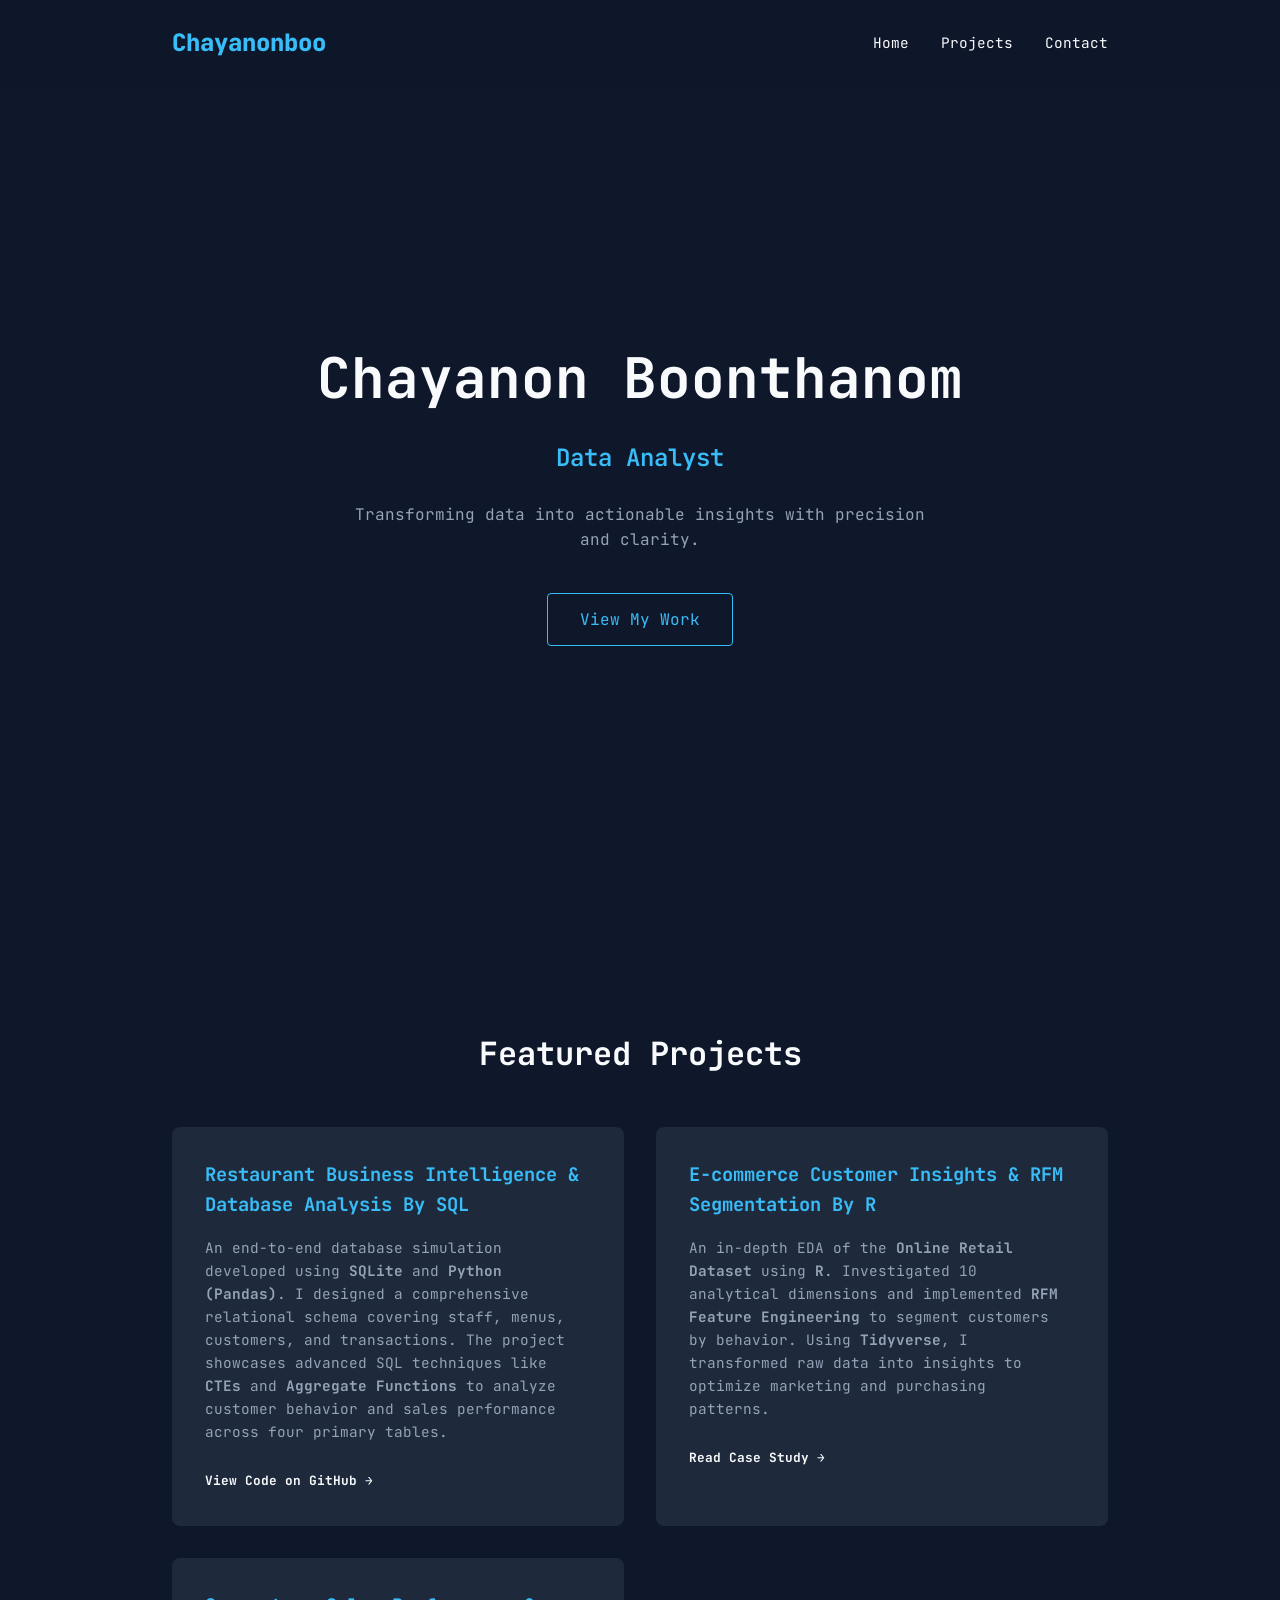
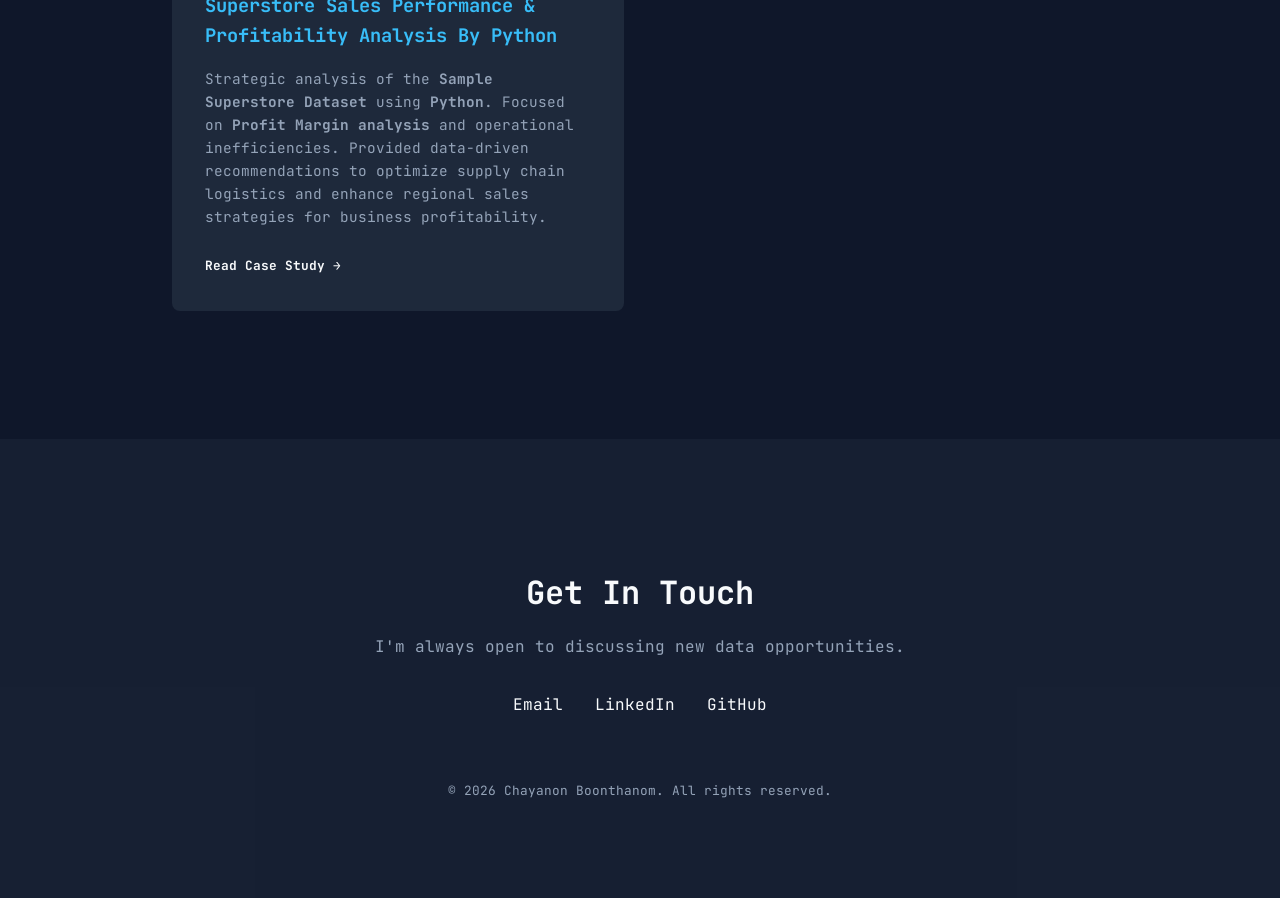
<file: index.html>
<!DOCTYPE html>
<html lang="en">
<head>
    <meta charset="UTF-8">
    <meta name="viewport" content="width=device-width, initial-scale=1.0">
    <title>Chayanon Boonthanom | Data Analyst Portfolio</title>
    
    <!-- Fonts & CSS -->
    <link rel="preconnect" href="https://fonts.googleapis.com">
    <link rel="preconnect" href="https://fonts.gstatic.com" crossorigin>
    <link href="https://fonts.googleapis.com/css2?family=JetBrains+Mono:ital,wght@0,100..800;1,100..800&display=swap" rel="stylesheet">
    <link rel="stylesheet" href="style.css">
</head>

<body>
    <!-- Navigation -->
    <nav>
        <div class="container">
            <a href="#" class="logo">Chayanonboo</a>
            <ul>
                <li><a href="#home">Home</a></li>
                <li><a href="#projects">Projects</a></li>
                <li><a href="#contact">Contact</a></li>
            </ul>
        </div>
    </nav>

    <!-- Hero Section -->
    <header id="home" class="hero">
        <div class="container">
            <h1>Chayanon Boonthanom</h1>
            <p class="subtitle">Data Analyst</p>
            <p class="description">Transforming data into actionable insights with precision and clarity.</p>
            <a href="#projects" class="btn">View My Work</a>
        </div>
    </header>

    <!-- Projects Section -->
    <section id="projects" class="projects">
        <div class="container">
            <h2>Featured Projects</h2>
            <div class="project-grid">
                
                <!-- Project 1: SQL -->
                <div class="project-card">
                    <h3>Restaurant Business Intelligence & Database Analysis By SQL</h3>
                    <p>
                        An end-to-end database simulation developed using <strong>SQLite</strong> and <strong>Python (Pandas)</strong>. 
                        I designed a comprehensive relational schema covering staff, menus, customers, and transactions. 
                        The project showcases advanced SQL techniques like <strong>CTEs</strong> and <strong>Aggregate Functions</strong>
                        to analyze customer behavior and sales performance across four primary tables. 
                    </p>
                    <a href="https://github.com/Chayanonboo/DSB-batch10/blob/main/Project/DSB_SQL/1.%20SQL_Restaurant_Database.ipynb" 
                       class="project-link" target="_blank" rel="noopener noreferrer">
                        View Code on GitHub &rarr;
                    </a>
                </div>

                <!-- Project 2: R (EDA & RFM) -->
                <div class="project-card">
                    <h3>E-commerce Customer Insights & RFM Segmentation By R</h3>
                    <p>
                        An in-depth EDA of the <strong>Online Retail Dataset</strong> using <strong>R</strong>. 
                        Investigated 10 analytical dimensions and implemented <strong>RFM Feature Engineering</strong> 
                        to segment customers by behavior. Using <strong>Tidyverse</strong>, I transformed raw data 
                        into insights to optimize marketing and purchasing patterns.
                    </p>
                    <a href="https://chayanonboo.com/2025/10/31/10-topics-of-data-analysis-of-the-uci-machine-learning-repositorys-online-retail-dataset-using-r/" 
                       class="project-link" target="_blank" rel="noopener noreferrer">
                        Read Case Study &rarr;
                    </a>
                </div>

                <!-- Project 3: Python (Superstore) -->
                <div class="project-card">
                    <h3>Superstore Sales Performance & Profitability Analysis By Python</h3>
                    <p>
                        Strategic analysis of the <strong>Sample Superstore Dataset</strong> using <strong>Python</strong>. 
                        Focused on <strong>Profit Margin analysis</strong> and operational inefficiencies. 
                        Provided data-driven recommendations to optimize supply chain logistics and enhance 
                        regional sales strategies for business profitability.
                    </p>
                    <a href="https://chayanonboo.com/2026/03/04/7-key-insights-from-sample-superstore-dataset-analysis/" 
                       class="project-link" target="_blank" rel="noopener noreferrer">
                        Read Case Study &rarr;
                    </a>
                </div>

            </div>
        </div>
    </section>

    <!-- Footer & Contact -->
    <footer id="contact" class="contact">
        <div class="container">
            <h2>Get In Touch</h2>
            <p>I'm always open to discussing new data opportunities.</p>
            <div class="contact-links">
                <a href="mailto:bcc3110@gmail.com">Email</a>
                <a href="https://www.linkedin.com/in/chayanon-boonthanom/" target="_blank">LinkedIn</a>
                <a href="https://github.com/Chayanonboo" target="_blank">GitHub</a>
            </div>
            <p class="copyright">&copy; 2026 Chayanon Boonthanom. All rights reserved.</p>
        </div>
    </footer>

    <script src="script.js"></script>
</body>
</html>
</html>
</file>
<file: style.css>
:root {
    --bg-color: #0f172a;
    --text-primary: #f8fafc;
    --text-secondary: #94a3b8;
    --accent-color: #38bdf8;
    --card-bg: #1e293b;
    --nav-bg: rgba(15, 23, 42, 0.9);
    --transition: all 0.3s ease;
}

* {
    margin: 0;
    padding: 0;
    box-sizing: border-box;
}

html {
    scroll-behavior: smooth;
}

body {
    font-family: 'JetBrains Mono', monospace;
    background-color: var(--bg-color);
    color: var(--text-primary);
    line-height: 1.6;
}

.container {
    max-width: 1000px;
    margin: 0 auto;
    padding: 0 2rem;
}

/* Navigation */
nav {
    position: fixed;
    top: 0;
    width: 100%;
    background-color: var(--nav-bg);
    backdrop-filter: blur(10px);
    z-index: 1000;
    padding: 1.5rem 0;
}

nav .container {
    display: flex;
    justify-content: space-between;
    align-items: center;
}

.logo {
    font-size: 1.5rem;
    font-weight: 800;
    color: var(--accent-color);
    text-decoration: none;
}

nav ul {
    display: flex;
    list-style: none;
    gap: 2rem;
}

nav ul li a {
    text-decoration: none;
    color: var(--text-primary);
    font-size: 0.9rem;
    transition: var(--transition);
}

nav ul li a:hover {
    color: var(--accent-color);
}

/* Hero Section */
.hero {
    height: 100vh;
    display: flex;
    align-items: center;
    justify-content: center;
    text-align: center;
    padding-top: 5rem;
}

.hero h1 {
    font-size: 3.5rem;
    margin-bottom: 1rem;
}

.subtitle {
    font-size: 1.5rem;
    color: var(--accent-color);
    font-weight: 600;
    margin-bottom: 1.5rem;
}

.description {
    max-width: 600px;
    margin: 0 auto 2.5rem;
    color: var(--text-secondary);
}

.btn {
    display: inline-block;
    padding: 0.8rem 2rem;
    border: 1px solid var(--accent-color);
    color: var(--accent-color);
    text-decoration: none;
    border-radius: 4px;
    transition: var(--transition);
}

.btn:hover {
    background-color: var(--accent-color);
    color: var(--bg-color);
}

/* Projects Section */
.projects {
    padding: 8rem 0;
}

.projects h2 {
    font-size: 2rem;
    margin-bottom: 3rem;
    text-align: center;
}

.project-grid {
    display: grid;
    grid-template-columns: repeat(auto-fit, minmax(300px, 1fr));
    gap: 2rem;
}

.project-card {
    background-color: var(--card-bg);
    padding: 2rem;
    border-radius: 8px;
    transition: var(--transition);
    border: 1px solid transparent;
}

.project-card:hover {
    transform: translateY(-5px);
    border-color: var(--accent-color);
}

.project-card h3 {
    margin-bottom: 1rem;
    color: var(--accent-color);
}

.project-card p {
    color: var(--text-secondary);
    margin-bottom: 1.5rem;
    font-size: 0.9rem;
}

.project-link {
    text-decoration: none;
    color: var(--text-primary);
    font-size: 0.8rem;
    font-weight: bold;
}

/* Contact Section */
.contact {
    padding: 8rem 0 4rem;
    text-align: center;
    background-color: rgba(30, 41, 59, 0.5);
}

.contact h2 {
    font-size: 2rem;
    margin-bottom: 1rem;
}

.contact p {
    color: var(--text-secondary);
    margin-bottom: 2rem;
}

.contact-links {
    display: flex;
    justify-content: center;
    gap: 2rem;
    margin-bottom: 4rem;
}

.contact-links a {
    color: var(--text-primary);
    text-decoration: none;
    font-size: 1rem;
    transition: var(--transition);
}

.contact-links a:hover {
    color: var(--accent-color);
}

.copyright {
    font-size: 0.8rem;
    color: var(--text-secondary);
}

/* Responsive */
@media (max-width: 768px) {
    .hero h1 {
        font-size: 2.5rem;
    }
    
    .subtitle {
        font-size: 1.2rem;
    }
}
</file>
